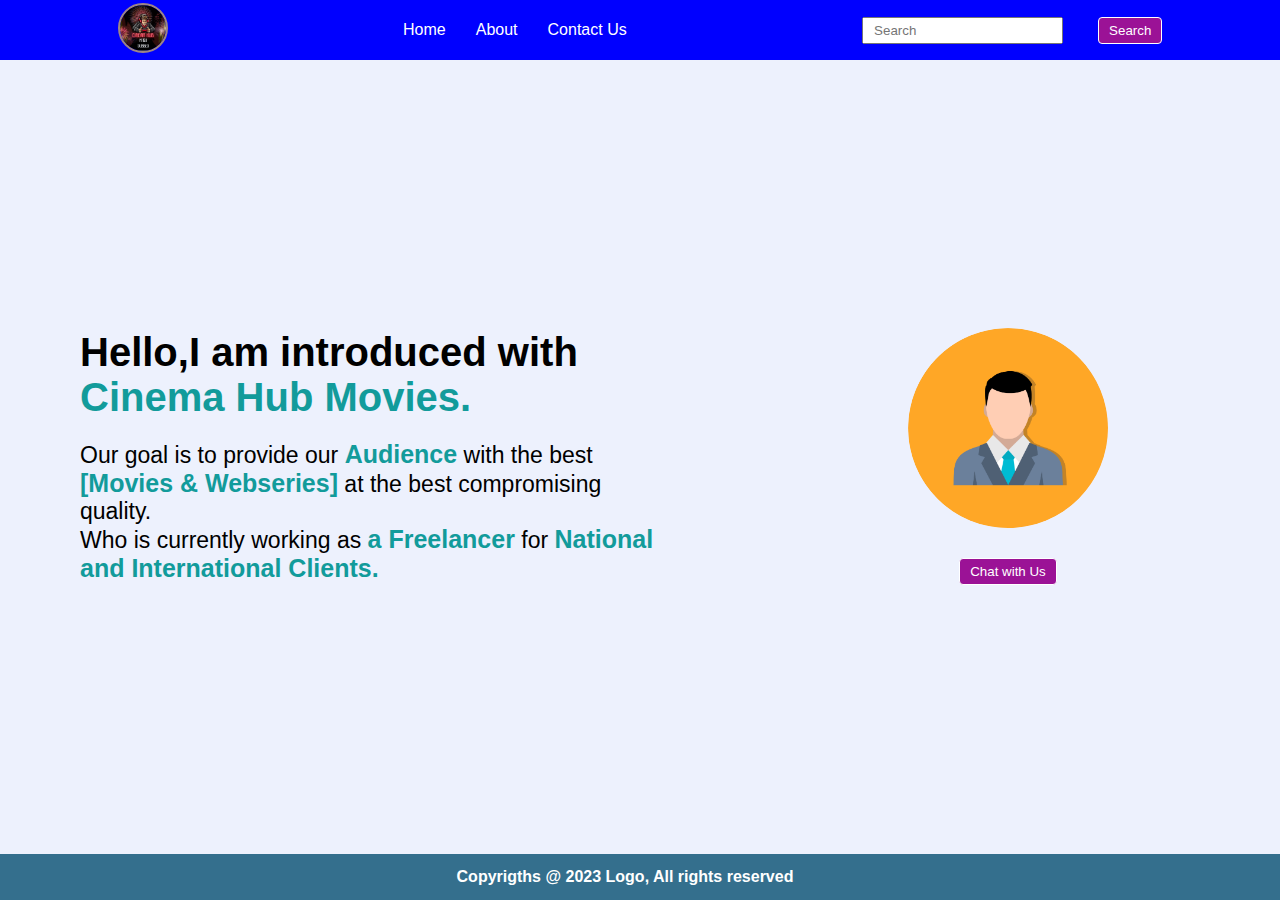
<file: CSS Assignment/01022023/index.html>
<!DOCTYPE html>
<html lang="en">
<head>
    <meta charset="UTF-8">
    <meta http-equiv="X-UA-Compatible" content="IE=edge">
    <meta name="viewport" content="width=device-width, initial-scale=1.0">
    <!-- CSS -->
    <link rel="stylesheet" href="./styles/style2.css">
    <!-- Font-->
    <link rel="preconnect" href="https://fonts.googleapis.com">
    <link rel="preconnect" href="https://fonts.gstatic.com" crossorigin>
    <link href="https://fonts.googleapis.com/css2?family=Source+Sans+Pro:ital,wght@1,900&display=swap" rel="stylesheet">

    <!-- Font Awesome -->
    <!-- <link rel="stylesheet" href="https://kit.fontawesome.com/6d909fada7.css" crossorigin="anonymous"> -->
    <link rel="stylesheet" href="https://cdnjs.cloudflare.com/ajax/libs/font-awesome/6.3.0/css/all.min.css" integrity="sha512-SzlrxWUlpfuzQ+pcUCosxcglQRNAq/DZjVsC0lE40xsADsfeQoEypE+enwcOiGjk/bSuGGKHEyjSoQ1zVisanQ==" crossorigin="anonymous" referrerpolicy="no-referrer" />


    <title>Project1</title>
</head>
<body>
    <header>
        <nav>
           <!-- company Logo -->
           <div class="logo">
            <img src="./assets/Cinema Hub Hindi Dubbed.jpg" alt="Company Logo" >
         </div>
           <!-- Navigation -->
           <ul>
             <li><a href="#">Home</a></li>
             <li><a href="#">About</a></li>
             <li><a href="#">Contact Us</a></li>
           </ul>
           <!-- Search Box -->
           <div class="search-field">
            <input type="text" placeholder="Search">
            <button>Search</button>
           </div>
        </nav>
</header>
<!-- Hero Section -->
<section class="hero-section">
    <!-- Left div context -->
    <div class="hero-left-section">
        <h1>Hello,I am introduced with <span>Cinema Hub Movies.</span></h1>
        <p>Our goal is to provide our <span>Audience</span> with the best <span>[Movies & Webseries]</span> at the best compromising quality.</br>Who is currently working as <span> a Freelancer</span> for <span>National and International Clients.</span> 
        </p>
    </div>
<!-- Right Div Context -->
<div class="hero-right-section">
    <img src="./assets/Avtar.png" alt="Logo"/>
<!-- chat Button -->
<div class="hero-right-section-btn">
    <button>Chat with Us</button>
</div>
</div>
</section>
<!-- Footer text -->
<footer>
    <p>Copyrigths @ 2023 Logo, All rights reserved</p>
    <ul>
        <li><a href="https://www.youtube.com" target="_blank"><i class="fa-brands fa-youtube"></i></a></li>
        <li><a href="https://www.instagram.com" target="_blank"><i class="fa-brands fa-instagram"></i></a></li>
        <li><a href="https://github.com/Gyanuwithcode" target="_blank"><i class="fa-brands fa-github"></i></a></li>
    </ul>
</footer>
</body>
</html>
</file>
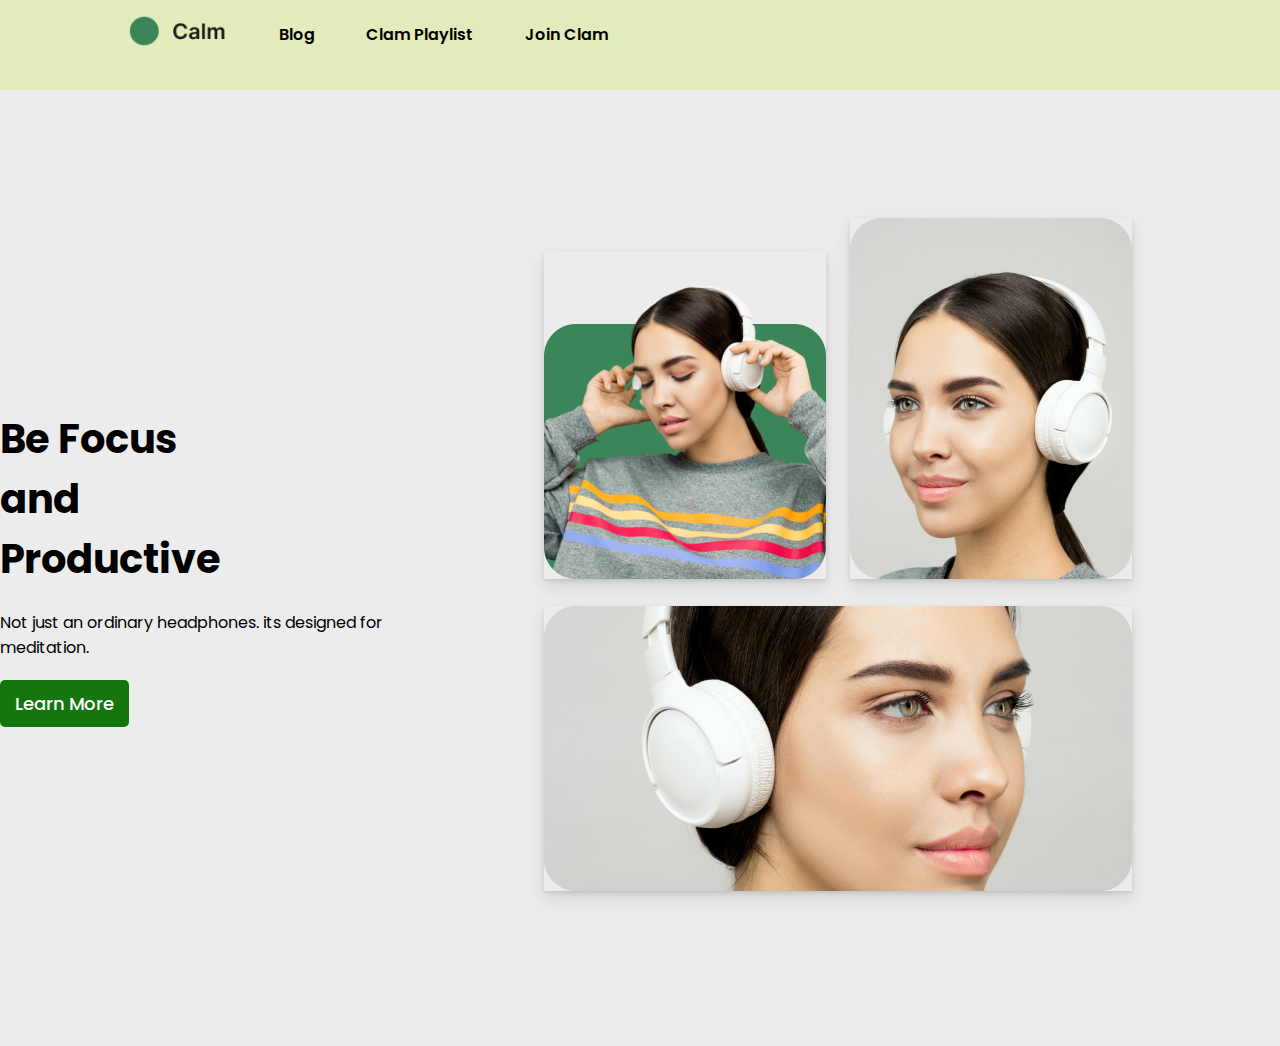
<file: CSS Assignment/02022023/index.html>
<!DOCTYPE html>
<html lang="en">
<head>
    <meta charset="UTF-8">
    <meta http-equiv="X-UA-Compatible" content="IE=edge">
    <meta name="viewport" content="width=device-width, initial-scale=1.0">
    <title>Project2</title>
<!-- CSS Link -->
    <link rel="stylesheet" href="./styles/style.css">
<!-- Google Font -->
<link rel="preconnect" href="https://fonts.googleapis.com">
<link rel="preconnect" href="https://fonts.gstatic.com" crossorigin>
<link href="https://fonts.googleapis.com/css2?family=Poppins&display=swap" rel="stylesheet">
</head>
<body>
    <!-- Navigation -->
    <nav>
        <ul>
            <li> <img src="./assets/logo.png" alt="Logo"></li>
            <li>Blog</li>
            <li>Clam Playlist</li>
            <li>Join Clam</li>
        </ul>
    </nav>
       <!-- Hero Section -->
    <main>
      <!-- Left side -->
      <div class="left-main">
        <h1>Be Focus and Productive</h1>
        <p>Not just an ordinary headphones. its designed for meditation.</p>
        <button>Learn More</button>
      </div>
      <!-- Right Section -->
      <div class="right-main">
    <div>
        <img src="./assets/img1.png" alt="img1">
        <img src="./assets/img2.png" alt="img2">
    </div>
       <div>
        <img src="./assets/img3.png" alt="img3">
       </div>
      </div> 
    </main>
</body>
</html>
</file>
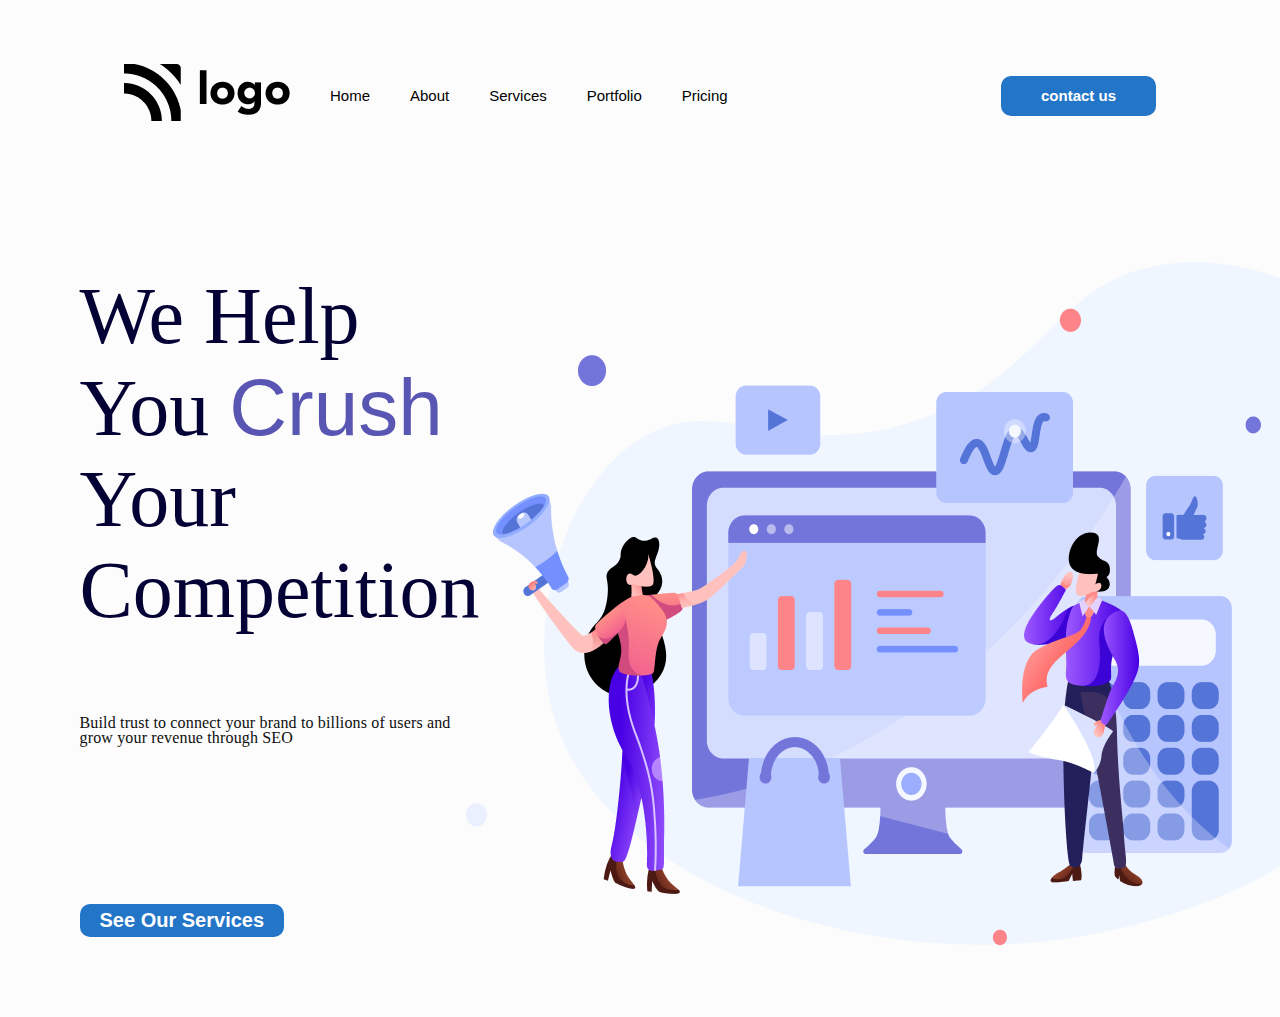
<file: CSS Assignment/04022023/index.html>
<!DOCTYPE html>
<html lang="en">
<head>
    <meta charset="UTF-8">
    <meta http-equiv="X-UA-Compatible" content="IE=edge">
    <meta name="viewport" content="width=device-width, initial-scale=1.0">
    <title>Project4</title>
    <!-- CSS Link -->
    <link rel="stylesheet" href="./style/style.css">
</head>
<body>
    <!-- Navigation Section -->
    <nav>
         <div class="nav-sec">
            <ul>
                <li><img src="./Assest/Logo.png" alt="logo"></li>
                <li class="list">Home</li>
                <li class="list">About</li>
                <li class="list">Services</li>
                <li class="list">Portfolio</li>
                <li class="list">Pricing</li>
            </ul>
         </div>
         <!-- Navigation Btn Section -->
         <div class="small-btn">
            <button>contact us</button>
        </div>
    </nav>
    <!-- Hero Section -->
    <Main class="hero-section">
        <!-- Left-Side -Section -->
        <div class="left-main">
            <h1>
            We Help You <span> Crush</span> Your Competition
            </h1> 
            <p>Build trust to connect your brand to billions of users and grow your revenue through SEO</p>
            <button>See Our Services</button>
        </div>
        <!-- Right-side-section -->
        <div class="right-main">
            <img src="./Assest/Header Illustration.png" alt="Right side image">
        </div>
    </Main>
</body>
</html>
</file>
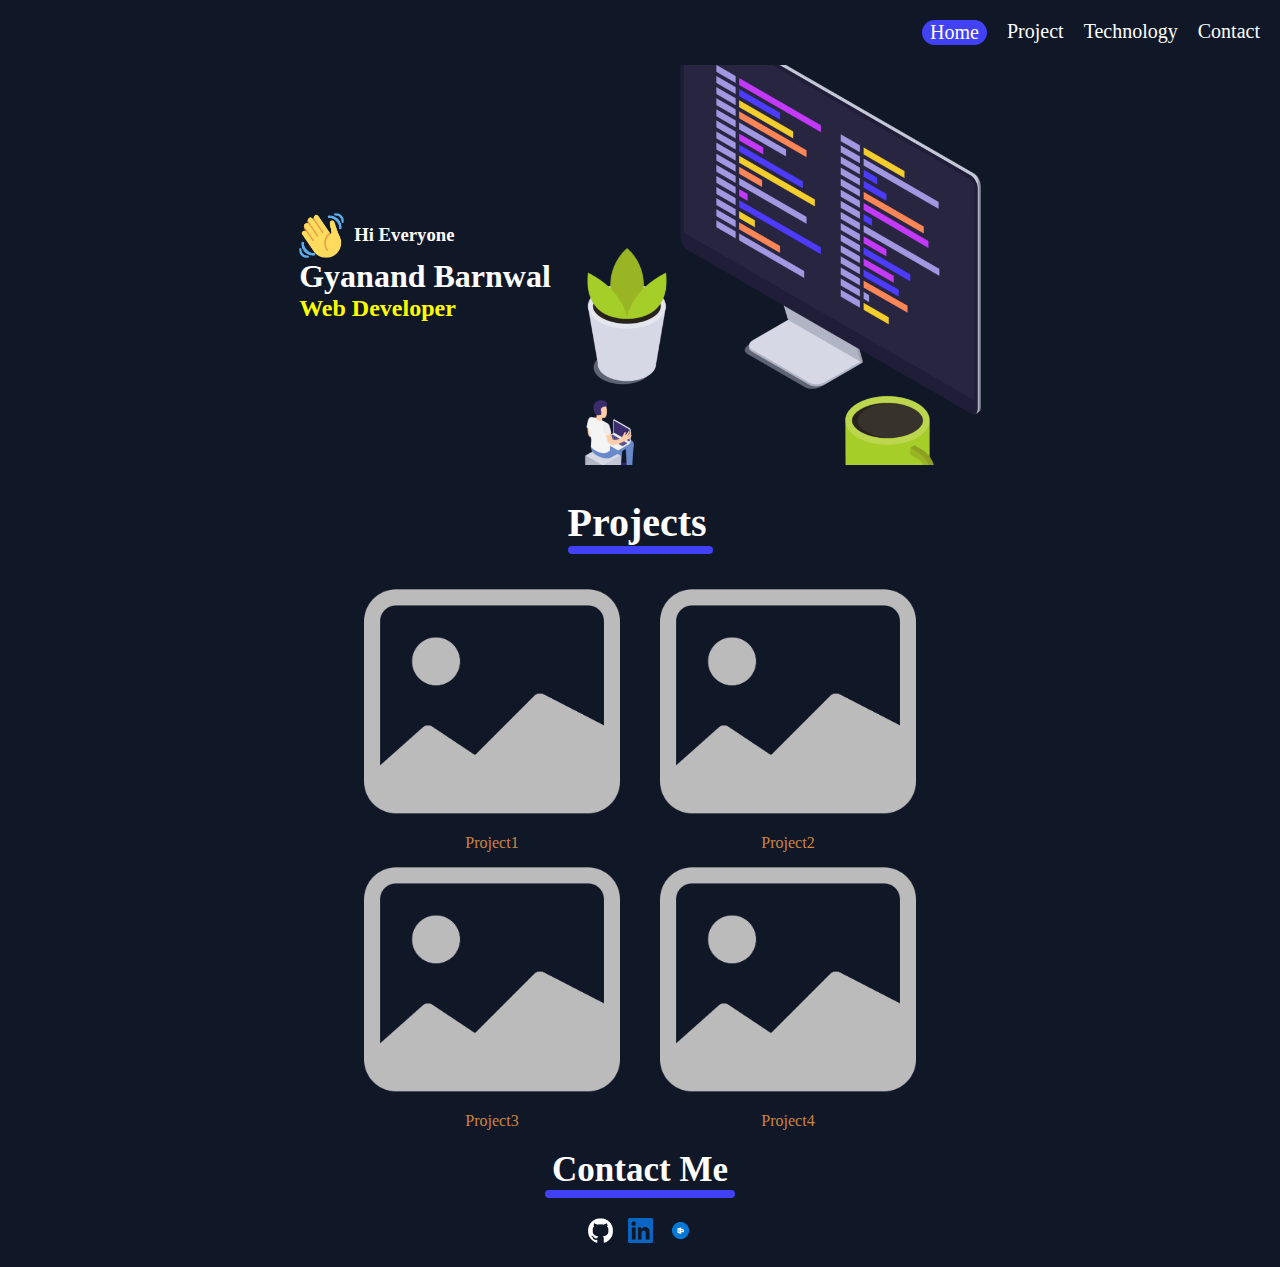
<file: CSS Assignment/10022023/index.html>
<!DOCTYPE html>
<html lang="en">
<head>
    <meta charset="UTF-8">
    <meta http-equiv="X-UA-Compatible" content="IE=edge">
    <meta name="viewport" content="width=device-width, initial-scale=1.0">
    <title>Project05|HTML & CSS</title>
    <link rel="stylesheet" href="style.css">
</head>
<body>
    <!-- header section -->
    <header>
        <nav>
            <ul>
                <li class="home-option">Home</li>
                <li>Project</li>
                <li>Technology</li>
                <li>Contact</li>
            </ul>
            <div><img src="asset/hambrger.png" alt="Menu"></div>
        </nav>
        <!-- Introduction Section -->
        <section class="intro">
            <!-- Left Section -->
            <div class="intro-left">
                <div class="intro-line-1">
                    <img src="asset/waving-hand.png" alt="Hi">
                    <h3>Hi Everyone</h3>
                </div>
                <div class="intro-line-2">
                    <h1>Gyanand Barnwal</h1>
                    <h2>Web Developer</h2>
                </div>
            </div>
            <!--  Right Section -->
            <div class="intro-right">
                <img src="asset/pc-image.png" alt="pc-image">
            </div>
        </section>
    </header>
    <!-- Project Secction -->
    <main>
        <section class="projects">
            <div>
                <h1>Projects</h1>
                <div class="horingental-line">
                </div>
            </div>
            <div class="project-list">
                <div class="project">
                    <img src="asset/image.png" alt="image">
                        <p>Project1</p>
                </div>
                <div class="project">
                    <img src="asset/image.png" alt="image">
                        <p>Project2</p>
                </div>
                <div class="project">
                    <img src="asset/image.png" alt="image">
                        <p>Project3</p>
                </div>
                <div class="project">
                    <img src="asset/image.png" alt="image">
                        <p>Project4</p>
                </div>
            </div>
        </section>
    </main>
    <footer>
        <div class="footer-heading">
            <h1>Contact Me</h1>
            <div class="horingental-line-1"></div>
        </div>
        <div class="social-icons">
            <a href="https://github.com/Gyanuwithcode" target="blank"><img src="asset/github.png" alt=""></a>
            <a href="https://www.linkedin.com/in/gyanand-kumar-73b23213b"><img src="asset/linkedin.png" alt=""></a>
            <a href="https://outlook.office365.com/mail/"><img src="asset/outlook.png" alt=""></a>
        </div>
    </footer>
</body>
</html>
</file>
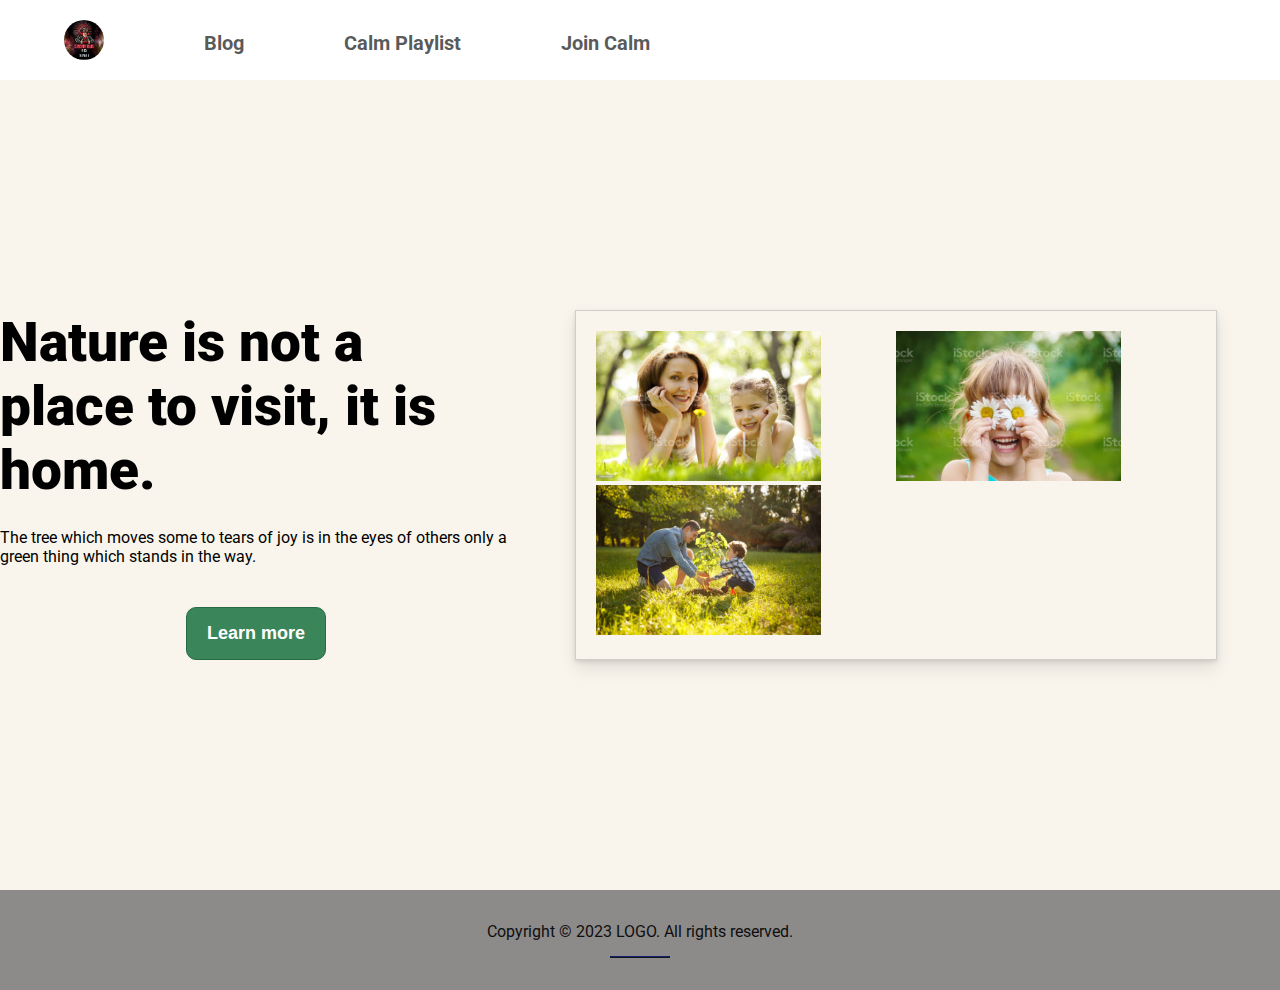
<file: CSS Assignment/02022023/index2.html>
<!DOCTYPE html>
<html lang="en">
<head>
    <meta charset="UTF-8">
    <meta http-equiv="X-UA-Compatible" content="IE=edge">
    <meta name="viewport" content="width=device-width, initial-scale=1.0">
    <!-- css -->
    <link rel="stylesheet" href="./styles/project1.css">
    <!-- google font -->
    <link href="https://fonts.googleapis.com/css2?family=Roboto&display=swap" rel="stylesheet">
    <!-- font awesome -->
    <link rel="stylesheet" href="https://cdnjs.cloudflare.com/ajax/libs/font-awesome/6.2.1/css/all.min.css" integrity="sha512-MV7K8+y+gLIBoVD59lQIYicR65iaqukzvf/nwasF0nqhPay5w/9lJmVM2hMDcnK1OnMGCdVK+iQrJ7lzPJQd1w==" crossorigin="anonymous" referrerpolicy="no-referrer" />
    <title>project 2</title>
</head>
<body>
    <header>
        <nav>
            <ul>
                <li><img src="./assets/Cinema Hub Hindi Dubbed.jpg" alt="logo"></li>
                <li>Blog</li>
                <li>Calm Playlist</li>
                <li>Join Calm</li>
            </ul>
        </nav>
    </header>

    <main>
        <!-- left side section -->
        <div class="left-main">
            <div><h1>Nature is not a place to visit, it is home.</h1></div>
            <div><p>The tree which moves some to tears of joy is in the eyes of others only a green thing which stands in the way.</p></div>
            <div><button>Learn more</button></div>
        </div>
        <!-- right side section -->
        <div class="right-main">
            <div class="img1">
                <div><img src="./assets/girls photo.jpg" alt="image1"></div>
                <div><img src="./assets/istock.jpg" alt="image2"></div>
                <div><img src="./assets/nature img.jpg" alt=""></div>
            </div>
        </div>
    </main>
    <footer>
        <div><p>Copyright &copy; 2023 LOGO. All rights reserved.</p></div>
        <div><ul>
            <li><a href="https://www.youtube.com" target="_blank"><i class="fa-brands fa-youtube"></i></a></li>
        <li><a href="https://www.instagram.com" target="_blank"><i class="fa-brands fa-instagram"></i></a></li>
        <li><a href="https://github.com/Gyanuwithcode" target="_blank"><i class="fa-brands fa-github"></i></a></li>
         </ul>
        </div>
    </footer>
</body>
</html>
</file>
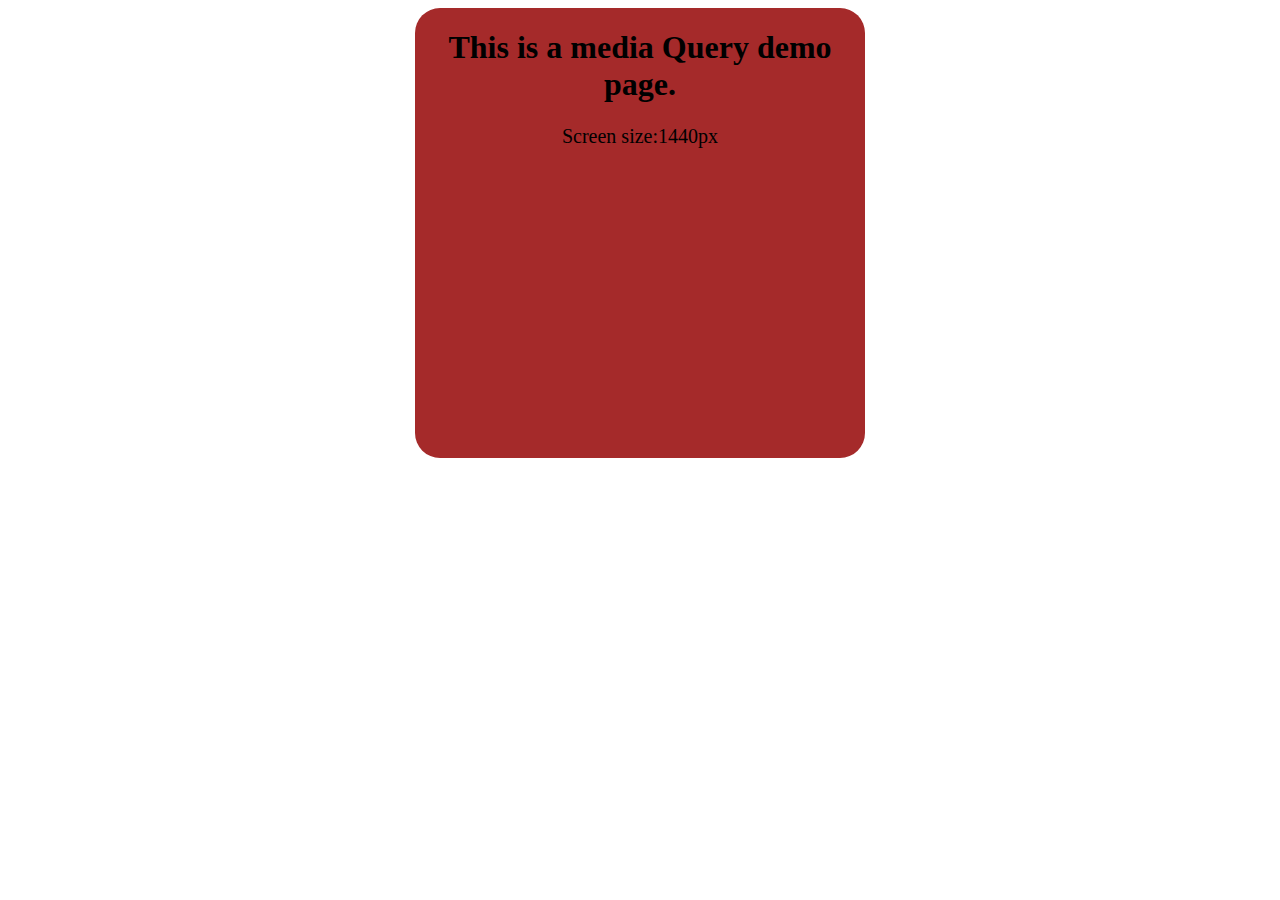
<file: CSS Assignment/09022023/index1.html>
<!DOCTYPE html>
<html lang="en">
<head>
    <meta charset="UTF-8">
    <meta http-equiv="X-UA-Compatible" content="IE=edge">
    <meta name="viewport" content="width=device-width, initial-scale=1.0">
    <title>Media Query</title>
    <!-- CSS Link -->
    <link rel="stylesheet" href="style1.css">
</head>
<body>
    <div class="container">
        <h1>This is a media Query demo page.</h1>
      
        
        <div class="box box2" >
        
            Screen size:1440px
        </div>
        
        <div class="box box3">
           
            Screen size:1024px
        </div>
      
        <div class="box box4">
      
            Screen size:768px 
        </div>
      
        <div class="box box5">
        
            Screen size:425px 
        </div>
    </div>
</body>
</html>
</file>
<file: CSS Assignment/01022023/styles/style2.css>
* {
    margin: 0;
    padding: 0;
    /* overflow: hidden; */
    box-sizing: border-box;
}

body {
    height: 100vh;
    width: 100%;
    background-color: #edf1fd;
    display: flex;
    flex-direction: column;
    /* justify-content: space-between; */
    font-family: 'Poppins', sans-serif;
}

li {
    list-style: none;
    cursor: pointer;
}

a {
    text-decoration: none;
}

button {
    background-color: #9b1296;
    padding: 5px 10px;
    cursor: pointer;
    color: #ffffff;
    border: 1px solid white;
    border-radius: 4px;
    font-family: 700;
    width: fit-content;
}

button:hover {
    background-color: #ffffff;
    color: #000000;
    border: 1px solid #000000;
}

/* navigation bar */
nav {
    display: flex;
    width: 100%;
    height: 60px;
    background-color: #0000ff;
    align-items: center;
    justify-content: space-around;
    position: sticky;
    top: 0;
}

nav .logo img {
    height: 50px;
    width: 50px;
    border: 2px solid rgb(158, 133, 133);

    border-radius: 50px;

}

nav ul {
    display: flex;
    align-items: center;
    gap: 30px;
    font-weight: 500;
}

nav ul li a {
    color: #ffffff;

}

nav ul li:hover {
    text-decoration: underline;
    font-weight: 900;
}

.search-field {
    display: flex;
    gap: 35px;
}

input {
    padding: 4px 10px;
}

/* hero section */

.hero-section {
    height: 100vh;
    display: flex;
    flex-direction: row;
    justify-content: space-around;
    align-items: center;
}

.hero-left-section {
    width: 45%;
}

.hero-left-section h1 {
    font-size: 40px;
    margin-bottom: 20px;
    font-weight: 700;
}

.hero-left-section h1 span {
    color: #129b9b;
    font-weight: 900;
    font-size: 2.5rem;
}

.hero-left-section p {
    font-weight: 500;
    font-size: 23px;
}

.hero-left-section p span {
    font-weight: 700;
    font-size: 25px;
    color: #129b9b;
}

.hero-right-section {
    display: inline-flex;
    flex-direction: column;
    width: 30%;
    align-items: center;
    justify-content: center;
    gap: 30px;
}

.hero-right-section-btns {
    display: flex;
    align-items: center;
    gap: 30px;
}

.hero-right-section img {
    height: 200px;
    width: 200px;
    border-radius: 50%;
}

footer {
    display: flex;
    align-items: center;
    padding: 10px 2px;
    justify-content:space-between;
    height: 50px;
    background-color: #346f8d;
    position: relative;
    bottom: 0;
}

footer p {
    font-weight: 600;
    margin: auto;
    color: #ffffff;
}

footer ul {
    display: flex;
    gap: 15px;
    align-items: center;
    justify-content: center;
}

footer ul li a {
    font-size: 25px;
    transition: border 1s, border-radius 1s, font-size 1s, opacity 1s, padding 1s;
    transition-timing-function: ease-in-out;
}

footer ul li a:hover {
    border: 1px solid white;
    border-radius: 100px;
    font-size: 28px;
    opacity: 0.8;
    padding: 5px 0;
}

@media (max-width: 660px) {

    /* body {
        height: 120vh; */
        /* width: 100%;
    } */

    /* navigation */

    nav {
        height: 50px;
        position: sticky;
        top: 0;
    }

    nav .logo {
        font-weight: 700;
        font-size: 10px;
    }

    nav ul {
        gap: 10px;
        font-size: 15px;
    }

    .search-field {
        display: flex;
        gap: 0px;
        border: 1px solid #f5f5f5;
        border-radius: 5px;
    }

    input {
        width: 70px;
    }

    .search-field button {
        width: 55px;
        font-size: 14px;
        border: none;
        border-radius: 0px;
    }

    /* hero section */
    .hero-section {
        flex-direction: column-reverse;
        /* margin-top: 50px; */
        height: 80vh;
    }

    .hero-left-section {
        text-align: center;
        width: 90%;
        margin: auto;
    }

    .hero-left-section h1 {
        font-size: 20px;
        margin-bottom: 20px;
        font-weight: 800;
    }

    .hero-left-section h1 span {
        color: #129b9b;
        font-weight: 600;
        font-size: 26px;
        background-color: #ffff00;
    }

    .hero-left-section p {
        font-weight: 700;
        font-size: 20px;
    }

    .hero-left-section p span {
        font-weight: 600;
        font-size: 22px;
        color: #129b9b;
    }

    .hero-right-section img {
        height: 140px;
        width: 140px;
    }

    .hero-right-section {
        width: 40%;
        margin: auto;
        /* height: 140px; */
    }

    .hero-right-section-btns {
        visibility: collapse;
    }

    footer {
        /* display: flex; */
        flex-direction: column;
        justify-content: center;
        align-items: center;
        height: 150px;
    }

    footer p {
        font-size: 12px;
    }

    footer ul {
        height: 50px;
        background-color: transparent;
    }
}
</file>
<file: CSS Assignment/02022023/styles/style.css>
*{
    margin: 0;
    padding:0;
    box-sizing: border-box;
    font-family: 'Poppins', sans-serif;
}
body{
    background-color:#ececec;
}
nav{
  padding: 15px 10%;
  height:10vh;
  background-color: rgba(222, 234, 168, 0.725);
}
nav ul{
    display:flex;
    align-items: center;
}
nav ul li{
    list-style: none;
    margin-right: 5%;
    font-weight: 600;
    cursor: pointer;
}
nav ul li:hover{
    color:#44afaf;
    text-decoration: underline;
}
nav ul li img{
    width:100px;
}
main{
    display:flex;
    align-items: center;
    justify-content:space-evenly;
}
.left-main{
  
    /* width:20%; */
}
.left-main h1{
  
    font-size:40px;
    font-weight: 700;
    width:60%;
}
.left-main p{
    margin:5% 0;
    /* font-size:40px; */
    font-weight: 400;  
}
.left-main button{
   padding:10px 15px;
   border:none;
   font-weight:500;
   background-color: #13750c;
   color:white;
   border-radius: 5px;
   font-size: 18px;
   
}
.left-main button:hover{
    color:black;
    background-color: #fff;
    font-weight: 600;
    box-shadow: 0 2px 4px rgba(0, 0, 0, .1), 0 8px 16px rgba(206, 23, 23, 0.782);
}
.right-main{
    padding:10%;
}
.right-main img{
   
    box-shadow: 0 2px 4px rgba(0, 0, 0, .1), 0 8px 16px rgba(0, 0, 0, .1);
}
.right-main div img:first-child{
    margin-right: 20px;
}
.right-main div{
    margin-bottom: 20px;
}
.right-main > img{
    width:64%;
}
@media (max-width:1250px){
main {
    flex-direction: column-reverse;
    height: 110vh;
}
.left-main h1 {
    font-size: 43px;
    margin-top: 25px;
}
}
@media (max-width: 740px) {
    nav {
        height: 65px;
    }
    nav ul {
        gap: 12px;
        /* margin-bottom: 16px; */
    }
    nav ul li {
        font-size: 15px;
        font-weight: 600;
    }
    nav ul li:hover {
        font-weight: 700;
        font-size: 15.5px;
        text-decoration: underline;
    }
    .right-main {
        width: 90%;
    }
    .left-main {
        width: 80%;
        align-items: center;
        justify-content: center;
    }
    .right-main div img:first-child{
        margin-right: 20px;
       
    }
    .right-main div{
        margin-bottom: 20px;
    }
    .right-main > img{
        width:64%;
    }
    .right-main img{
        grid-template-columns: 60% 60%;
        grid-template-rows: auto;
        padding: 25px;
        overflow: hidden;
    }

}
</file>
<file: CSS Assignment/04022023/style/style.css>
*{
    margin:0;
    padding:0;
    box-sizing: border-box;
    font-family: 'Poppins', sans-serif;
}
body{
    background-color:#fcfcfc;
}
nav{
    display:flex;
    padding:0 60px 0 60px;
    margin:5%;
    align-items: center;
    justify-content: space-between;
    list-style: none;
}
.nav-sec ul{
    display:flex;
    align-items: center;
    justify-content:center;
    gap:40px;
    list-style: none;
    font-style: normal;
    font-weight: 500;
    font-size: 15px;
    line-height: 22px;
}
.list:hover{
    background-color: #c61818c2;
    text-decoration: underline;
    color:#f3f3f3;
   cursor: pointer; 
}
.small-btn button{
    background-color: #2375c8;
    padding: 5px 40px;
    font-size: 15px;
    color: #ffffff;
    font-weight: 650;
    border-radius: 10px;
    border:none;
    cursor: pointer;
    line-height: 30px;
    font-style: normal;
}
.hero-section{
    display:flex;
    align-items: center;
    justify-content:space-between;
    margin-top: 5px;
}
.left-main h1{
    font-family: "Poppins";
    font-style: normal;
    font-weight: 500;
    font-size: 80px;
    color:#040235;
    /* line-height: 100px; */
    margin: 15%;
  
}
.left-main h1 span{
    color:#5955b3;
}
.left-main p{
    font-family: "Poppins";
    font-style: normal;
    font-weight: 400;
    font-size:16px;
    color:#0e0e0e;
    line-height: 15px; 
    margin-top:15px;
    letter-spacing: 0.01em;
    margin: 15%;
    
}
.left-main button{
    background-color: #2375c8;
    padding: 5px 20px;
    font-size: 20px;
    color: #ffffff;
    font-weight: 650;
    border-radius: 10px;
    border:none;
    cursor: pointer;
    /* line-height: 30px; */
    font-style: normal;
    margin:15%;
}
 .right-main{
    display:flex;
    flex-direction: row;
    width:40%;
    align-items: center;
    justify-content: center;
    gap:30px;
    height: 650px;
    width:750px;
}
</file>
<file: CSS Assignment/10022023/style.css>
*{
    margin:0;
    padding:0;
    box-sizing: border-box;
    background-color:#101828;
    color:#ffffff;
}
nav{
    margin:20px;
}
nav ul{
    display:flex;
    justify-content:flex-end;
    flex-direction: row;
    gap:20px;
}
nav ul li{
    list-style-type: none;
    font-size: 20px;
    cursor: pointer;
}
nav ul .home-option{
    background-color: #4141f5;
    border-radius: 15px;
    padding:1px 8px;
}
nav img{
    display:none;
}
/* intro section */
.intro {
    display: flex;
    justify-content: center;
    align-items: center;
    margin: 10px;
    gap:30px;
}
.intro-left .intro-line-1 {
    display: flex;
    flex-direction: row;
    align-items: center;
    gap: 10px;
    color: #ffffff;
}
img[alt="Hi"] {
   height:45px;
}
.intro-left .intro-line-2 {
    display: flex;
    flex-direction: column;
    justify-content: center;
   
}
.intro-line-2 h2 {
    color: #ffff00;
}
img[alt="pc-image"] {
    width: 400px;
}
/* Project Section */
.projects{
    display:flex;
    flex-direction: column;
    justify-content: center;
    align-items: center;
}
.projects h1{
    margin-top: 20px;
    font-size: 40px;;
}

.horingental-line{
    height:8px;
    width:145px;
    background-color: #4141f5;
    border-radius: 20px;
    margin-bottom: 20px;   
}
.project-list{
    display:grid;
    grid-template-columns: 1fr 1fr;
    grid-template-rows: 1fr 1fr;
    column-gap: 40px;
    /* row-gap: 20px; */
}
img[alt="image"]{
    width:20vw;
}
.project p{
    text-align: center;
    color:peru;
}
/* Footer Section */
.footer-heading{
    display:flex;
    flex-direction: column;
    align-items: center;
    justify-content: center;
    margin-top: 20px;
}
.footer-heading h1{
    font-size: 35px;
}
.social-icons{
    display:flex;
    align-items: center;
    justify-content: center;
    gap:15px;
    margin-bottom: 20px;
}
.social-icons a img{
       width:25px;
}
.horingental-line-1{
    height:8px;
    width:190px;
    background-color: #4141f5;
    border-radius: 20px;
    margin-bottom: 20px;  
}
/* Media Query */
@media screen and (max-width:860px) {
    nav ul{
      display: none;
    }
    nav img{
        display:block;
        width:20px;
    }
    .intro {
        flex-direction: column;
    }
    img[alt="pc-image"] {
        width: 400px;
    }
    .project-list {
        grid-template-columns: 1fr;
        grid-template-rows: 1fr;
        column-gap: 20px;
    }
    .project img {
        width: 250px;
    }
}
</file>
<file: CSS Assignment/02022023/styles/project1.css>
* {
    margin: 0;
    padding: 0;
    box-sizing: border-box;
}
body {
    background-color: #f9f5ed;
    font-family: 'Roboto', sans-serif;
}
nav {
    padding: 20px 5%;
    height: 80px;
    background-color: #ffffff;
}
nav ul {
    display: flex;
    align-items: center;
    gap: 70px;
}
nav ul li {
    list-style: none;
    font-weight: 700;
    font-size: 20px;
    color: #0e0f0fb4;
    cursor: pointer;
    padding-right: 30px;
    transition: font-size 1s;
}
nav ul li:hover {
    font-weight: 750;
    font-size: 18px;
    text-decoration: underline;
    color:burlywood;
}
nav ul img {
    height: 40px;
    width: 40px;
    border-radius: 100px;
}
main {
    display: flex;
    flex-direction: row;
    align-items: center;
    justify-content: center;
    height: 90vh;
}
.left-main {
    display: flex;
    flex-direction: column;
    width: 40%;
    justify-content: center;
    align-items: center;
}
.left-main h1 {
    font-size: 55px;
    margin-right:5%;
    font-weight: 900;
   padding-right: 5px 10px;
}
.left-main p {
    margin: 5% 0;
}
.left-main button {
    padding: 15px 20px;
    font-size: 18px;
    color: #ffffff;
    font-weight: 650;
    border: 1px solid #266b44;;
    background-color: #3b855b;
    border-radius: 10px;
    margin-top: 15px;
}
.left-main button:hover {
    background-color: #ffffff;
    color: #000000;
    border: 1px solid brown;
}
.right-main {
    display: flex;
    flex-direction: column;
    width: 60%;
    justify-content: center;
    align-items: center;
    /* margin: auto; */
}
.img1 {
    display: grid;
    grid-template-columns: 300px 300px;
    grid-template-rows: auto;
    align-items: center;
    justify-content: center;
    border: 1px solid rgb(206, 206, 203);
    padding: 20px;
    margin: auto;
    box-shadow: 0 2px 4px rgba(0, 0, 0, .1), 0 8px 16px rgba(0, 0, 0, .1);
}
.img1 img:first-child {
    width: 225px;
}
.img1 img:nth-child(2) {
    width: 225px;
    grid-row-start: 1;
    grid-row-end: 3;
}
.img1 img:nth-child(3) {

    width: 225px;
    transform: rotate(45deg);
    transform-origin: 15% 40%;
    justify-content: center;
    text-align: center;
}

/* footer */
footer {
    display: flex;
    flex-direction: column;
    justify-content: center;
    align-items: center;
    height: 100px;
    background-color: #8d8a8a;
    color: #0f0f0f;
}
/* footer p {
    text-align: center;
    padding-top: 30px;
} */
footer ul {
    display: flex;
    justify-content: center;
    align-items: center;
    gap: 30px;
    margin-top: 15px;
    border-top: 1px solid rgb(17, 30, 116);
    border-bottom: 1px solid rgb(23, 22, 22);
}
footer li {
    list-style: none;
}
footer li a {
    font-size: 25px;
}


@media (max-width: 1230px) {
    main {
        flex-direction: column-reverse;
        height: 110vh;
    }
    .left-main h1 {
        font-size: 43px;
        margin-top: 25px;
    }
}

@media (max-width: 740px) {
    nav {
        height: 65px;
    }
    nav ul {
        gap: 12px;
        /* margin-bottom: 16px; */
    }
    nav ul li {
        font-size: 15px;
        font-weight: 600;
    }
    nav ul li:hover {
        font-weight: 700;
        font-size: 15.5px;
        text-decoration: underline;
    }
    .right-main {
        width: 90%;
    }
    .img1 {
        grid-template-columns: 60% 60%;
        grid-template-rows: auto;
        padding: 25px;
        overflow: hidden;
        /* margin: auto; */
    }
    .img1 img:first-child {
        width: 90%;
        padding-left: 15px;
    }
    .img1 img:nth-child(2) {
        width: 90%;
        /* padding: 15px; */
    }
    .img1 img:nth-child(3) {
    
        width: 90%;
        padding-left: 15px;
    }
    .left-main {
        width: 80%;
    }
    .left-main p {
        text-align: center;
    }
    .left-main h1 {
        font-size: 30px;
    }
}
</file>
<file: CSS Assignment/09022023/style1.css>
.container{
    display:flex;
    text-align: center;
    flex-direction: column;
    width:450px;
    height:450px;
    border-radius: 25px;
    background-color:#aaf1f2;
    margin:auto;

}
h1{
    text-align: text;
}
/* .large,
.lar-screen,
.laptop,
.tablet,
.mobile{
    text-indent: 100%;
    white-space: nowrap;
    overflow: hidden;;
} */
/* .box2,
.box3,
.box4,
.box5{ */
    .box{
    display:none;
    font-size: 20px;
    height:40vh;
    width:40vw;
    text-align: center;
   
}
@media screen and (max-width:1440px)
{
    .container {
        display:flex;
        text-align: center;
        align-items: center;
        background-color: brown;
        width:450px;
        height:450px;
        border-radius: 25px;
   }
   .box2{
       display:block;   
   }

} 
@media screen and (max-width:1024px) {
    .container{
        display:flex;
        text-align: center;
        align-items: center;
        background-color: #75dd0c;
        width:400px;
        height:400px;
       
    }
    .box2{
        display:none;
    
    }
    .box3{
        display:block; 
    }
 
}
@media screen and (max-width:768px) {
    .container{
        display:flex;
        text-align: center;
        align-items: center;
        background-color: darkorange;
        width:350px;
        height:350px;
       
    }
    .box2{
        display:none;
    
    }
    .box3{
        display:none; 
    }
    .box4{
        display: block;
    }
 
}
@media screen and (max-width:425px) {
    .container{
        display:flex;
        text-align: center;
        align-items: center;
        background-color: darkolivegreen;
        width:300px;
        height:300px;
       
    }
    .box2{
        display:none;
    
    }
    .box3{
        display:none; 
    }
    .box4{
        display: none;
    }
    .box5{
        display:block;
    }
 
}
</file>
